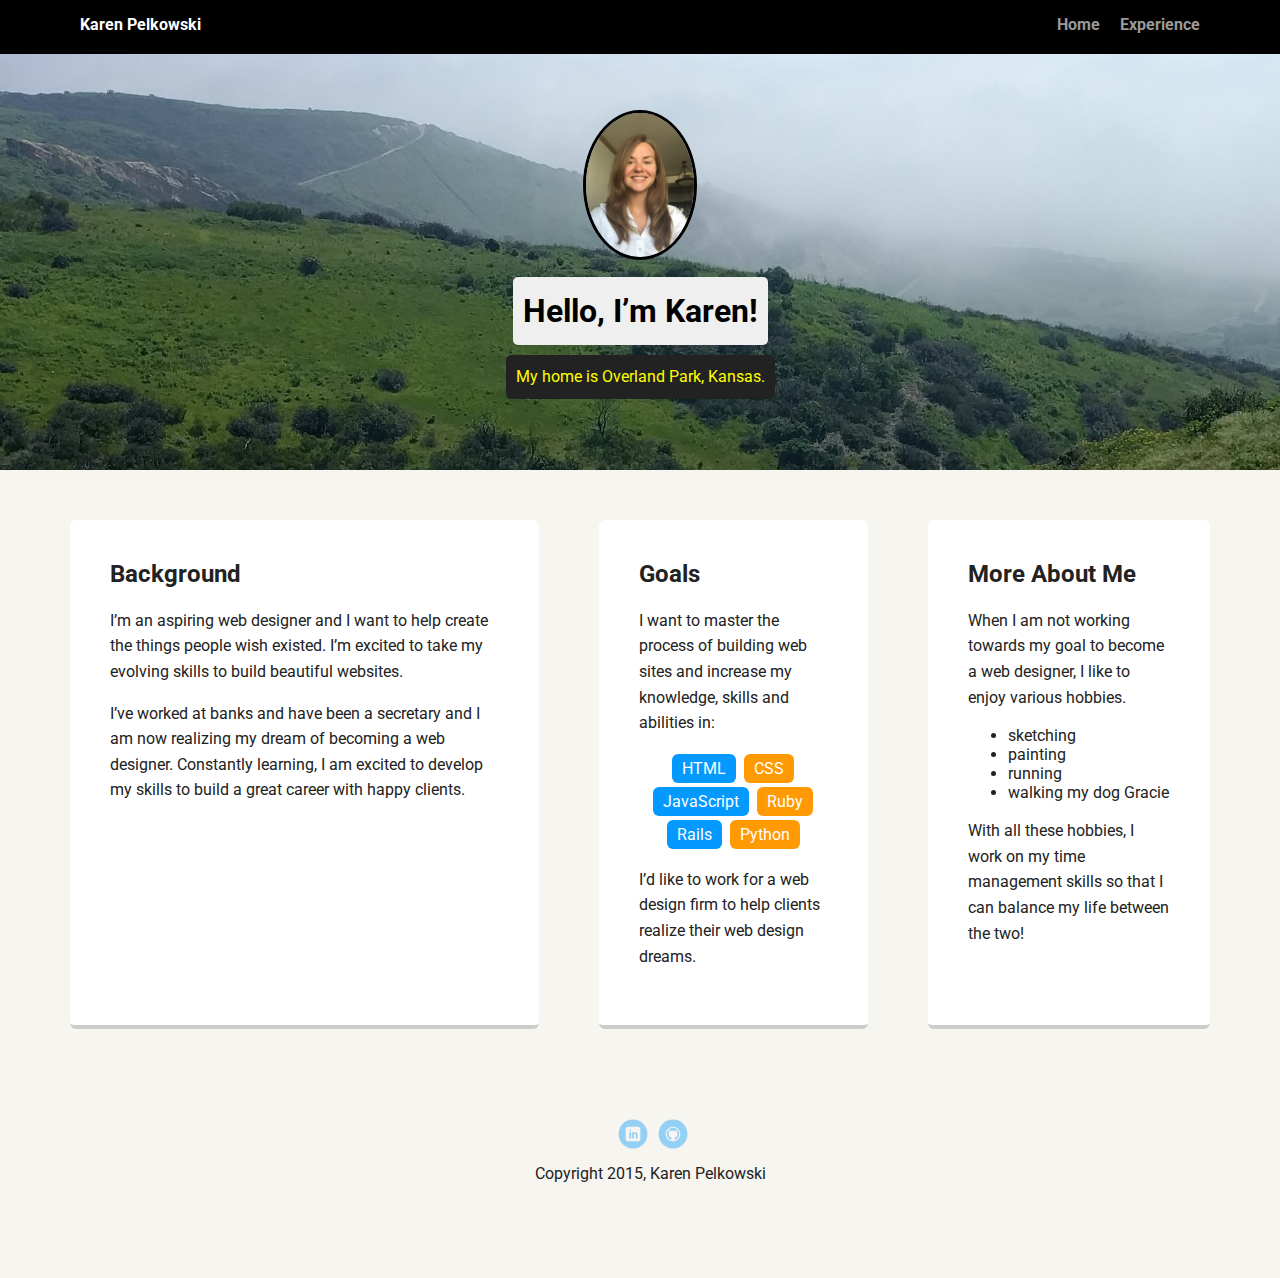
<file: index.html>
<!doctype html>
<html lang="en">
<head>
  <meta charset="utf-8">
  <title>Karen Pelkowski's Profile</title>
  <meta name="viewport" content="width=device-width, initial-scale=1.0">
  <link rel="stylesheet" href="styles.css">
  <link href="https://fonts.googleapis.com/css?family=Muli%7CRoboto:400,300,500,700,900" rel="stylesheet"></head>
  <body>

    <div class="main-nav">
        <ul class="nav">
          <li class="name">Karen Pelkowski</li>
          <li><a href="index.html">Home</a></li>
          <li><a href="experience.html">Experience</a></li>
        </ul>
    </div>

    <header>
      <img src="images/profile_pic.jpg" alt="Picture of Karen Pelkowski" class="profile-image">
      <h1 class="tag name">Hello, I’m Karen!</h1>
      <p class="tag location">My home is Overland Park, Kansas.</p>
    </header>

    <main class="flex">
      <div class="card">
        <h2>Background</h2>
        <p>I’m an aspiring web designer and I want to help create the things people wish existed. I’m excited to take my evolving skills to build beautiful websites.</p>
        <p>I’ve worked at banks and have been a secretary and I am now realizing my dream of becoming a web designer. Constantly learning, I am excited to develop my skills to build a great career with happy clients.</p>
      </div>

      <div class="card">
        <h2>Goals</h2>
        <p>I want to master the process of building web sites and increase my knowledge, skills and abilities in:</p>
        <ul class="skills">
          <li>HTML</li>
          <li>CSS</li>
          <li>JavaScript</li>
          <li>Ruby</li>
          <li>Rails</li>
          <li>Python</li>
        </ul>
        <p>I’d like to work for a web design firm to help clients realize their web design dreams.</p>
      </div>
      <div class="card">
        <h2>More About Me</h2>
        <p>When I am not working towards my goal to become a web designer, I like to enjoy various hobbies.</p>
        <ul>
          <li>sketching</li>
          <li>painting</li>
          <li>running</li>
          <li>walking my dog Gracie</li>
        </ul>
        <p>With all these hobbies, I work on my time management skills so that I can balance my life between the two!</p>
      </div>
    </main>
    <footer>
      <ul>
        <li><a href="https://www.linkedin.com/in/karen-pelkowski-2a3443113/" target="_blank" class="social linkedin">LinkedIn</a></li>
        <li><a href="https://github.com/kpelkowski" target="_blank" class="social github">Github</a></li>
      </ul>
      <p class="copyright">Copyright 2015, Karen Pelkowski</p>
    </footer>
  </body>
  </html>
</file>
<file: styles.css>
/* Global Layout Set-up */
* {
  box-sizing: border-box;
}

body {
  margin: 0;
  padding: 0;
  text-align: center;
  font-family: 'Roboto', sans-serif;
  color: #222;
  background: #f7f5f0;
}
/* Link Styles */

a {
  text-decoration: none;
  color: #999;
}
a:hover {
  color: #6633ff;
}

/* Section Styles */

.main-nav {
  width: 100%;
  background: black;
  min-height: 30px;
  padding: 10px;
  position: fixed;
  text-align: center;
}
.nav {
  display: flex;
  justify-content: space-around;
  font-weight: 700;
  list-style-type: none;
  margin: 0 auto;
  padding: 0;
}

.nav .name {
    display: block;
    margin-right: auto;
    color: white;
}
.nav li {
  padding: 5px 10px 10px 10px;
}
.nav a {
  transition: all .5s;
}
.nav a:hover {
  color: white
}

header {
  text-align: center;
  background: url('images/background profile image.jpg') no-repeat center;
  background-size: cover;
  overflow: hidden;
  padding-top: 60px;
}
header {
  line-height: 1.5;
}
header .profile-image {
  margin-top: 50px;
  max-width: 100%;
  height: 150px;
  border-radius: 60%;
  border: 3px solid black;
  transition: all .7s;
}
header .profile-image:hover {
  transform: scale(1.2) rotate(5deg);
}
.tag {
  background-color: #efefef;
  color: black;
  padding: 10px;
  border-radius: 5px;
  display: table;
  margin: 10px auto;
}
.location {
  background-color: #222;
  color: yellow;
}
.card {
  margin: 30px;
  padding: 20px 40px 40px;
  max-width: 500px;
  text-align: left;
  background: #fff;
  border-bottom: 4px solid #ccc;
  border-radius: 6px;
  transition: all .5s;
}
.card:hover {
  border-color: #ff99ff;
}

ul.skills {
  padding: 0;
  text-align: center;
}

.skills li {
  border-radius: 6px;
  display: inline-block;
  background: #ff9904;
  color: white;
  padding: 5px 10px;
  margin: 2px;
}

.skills li:nth-child(odd) {
  background: #0399ff;
}


footer {
  width: 100%;
  min-height: 30px;
  padding: 20px 0 40px 20px;
}

footer .copyright {
  top: -8px;
  font-size: .75em;
}

footer ul {
  list-style-type: none;
  margin: 0;
  padding: 0;
}

footer ul li {
  display: inline-block;
}

a.social {
  display: inline-block;
  text-indent: -9999px;
  margin-left: 5px;
  width: 30px;
  height: 30px;
  background-size: 30px 30px;
  opacity: .4;
  transition: all .5s;
}

a.linkedin {
  background-image: url(images/linkedin.svg);
}
a.github {
  background-image: url(images/github.svg);
}
a.social:hover {
  opacity: 1;
}
.clearfix {
  clear: both;
}

/* Styles for larger screens */
@media screen and (min-width: 720px) {

  .flex {
      display: -ms-flexbox;      /* TWEENER - IE 10 */
      display: flex;
      max-width: 1200px;
      -ms-flex-pack: distribute;
      justify-content: space-around;
      margin: 0 auto;
  }

  header {
    min-height: 470px;
  }

  .nav {
    max-width: 1200px;
    padding: 0 30px;
  }


  main {
    padding-top: 20px;
  }

  main p {
    line-height: 1.6em;
  }

  footer {
    font-size: 1.3em;
    max-width: 1200px;
    margin: 40px auto;
  }

}
</file>
